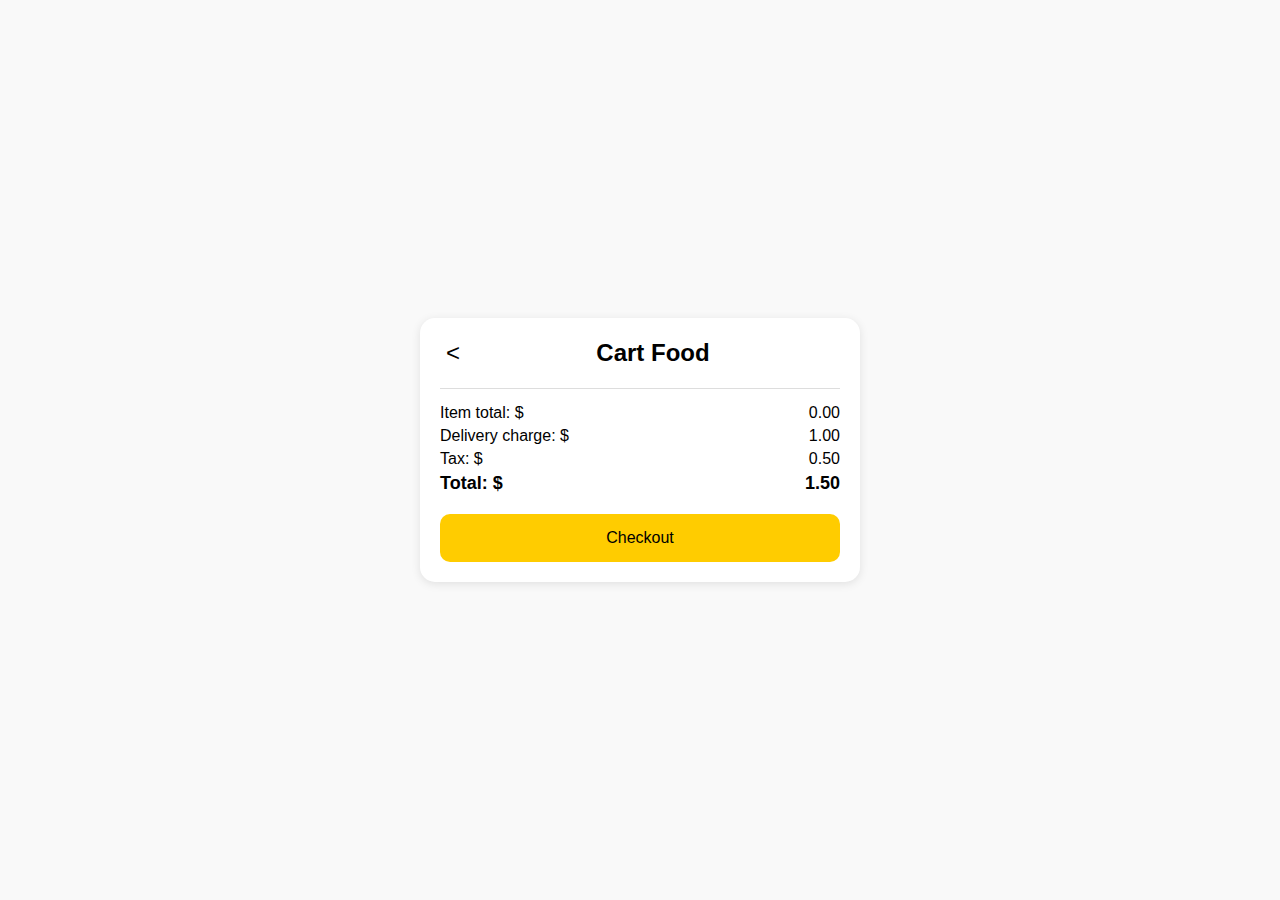
<file: cart/index.html>
<!DOCTYPE html>
<html lang="en">
<head>
    <meta charset="UTF-8">
    <meta name="viewport" content="width=device-width, initial-scale=1.0">
    <title>Cart - Food Finder</title>
    <link rel="stylesheet" href="cart-styles.css">
</head>
<body>
    <div class="cart-container">
        <div class="header">
            <button class="back-btn" onclick="window.history.back();">&lt;</button>
            <h1>Cart Food</h1>
        </div>
        <div class="cart-items"></div>
        <div class="cart-summary">
            <p>Item total: $<span id="item-total">0.00</span></p>
            <p>Delivery charge: $<span id="delivery-charge">1.00</span></p>
            <p>Tax: $<span id="tax">0.50</span></p>
            <p class="total">Total: $<span id="total-amount">0.00</span></p>
        </div>
        <button class="checkout-btn" onclick="checkout()">Checkout</button>
    </div>

    <script src="cart.js"></script>
</body>
</html>
</file>
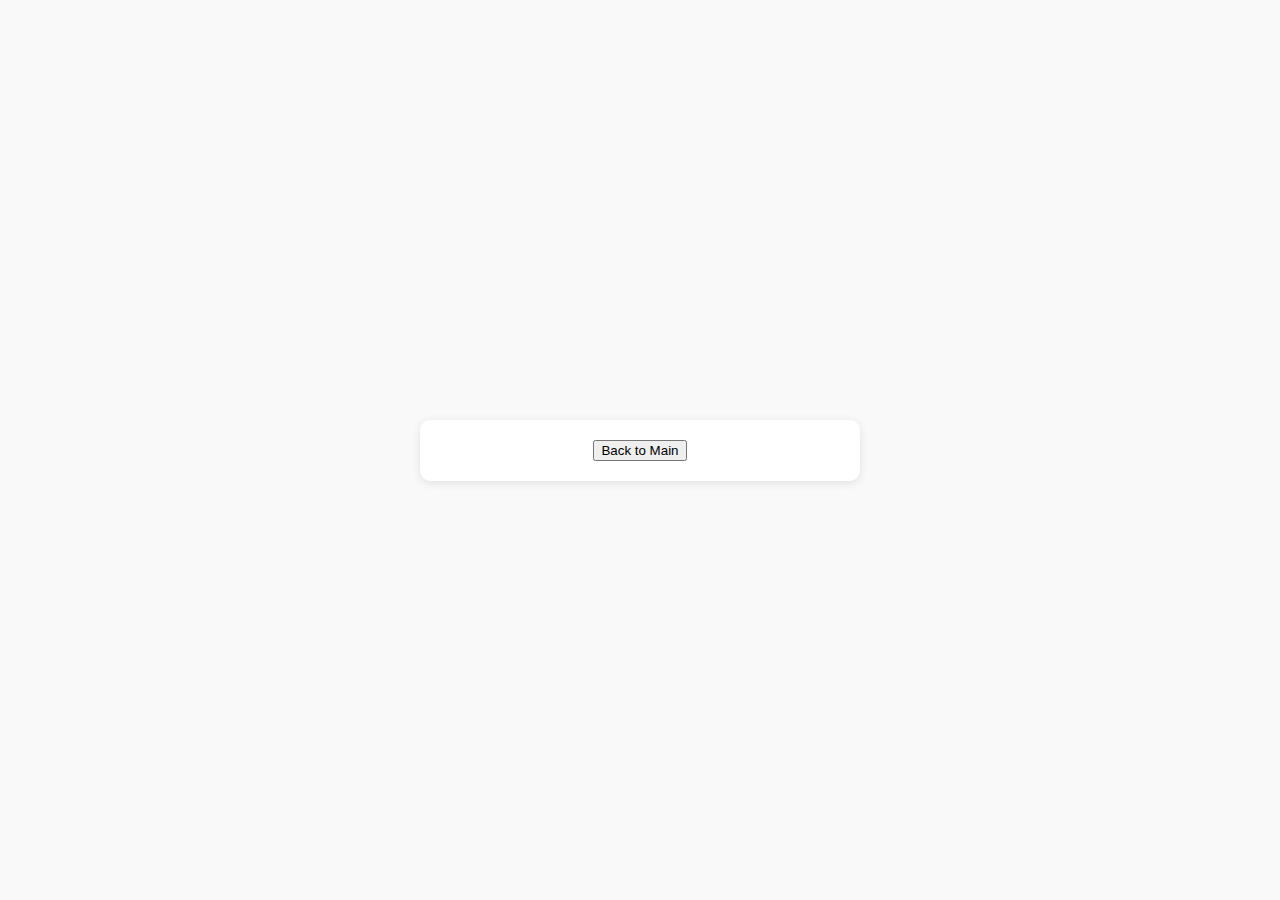
<file: food-items.html>
<!DOCTYPE html>
<html lang="en">
<head>
    <meta charset="UTF-8">
    <meta name="viewport" content="width=device-width, initial-scale=1.0">
    <title>Food Items</title>
    <link rel="stylesheet" href="styles.css">
</head>
<body>
    <div class="container">
        <button onclick="window.location.href='index.html'">Back to Main</button>
    </div>
    <script src="scripts.js"></script>
</body>
</html>
</file>
<file: cart/cart-styles.css>
/* cart-styles.css */

body {
    font-family: Arial, sans-serif;
    background-color: #f9f9f9;
    margin: 0;
    display: flex;
    justify-content: center;
    align-items: center;
    height: 100vh;
}

.cart-container {
    background-color: white;
    padding: 20px;
    border-radius: 15px;
    box-shadow: 0 2px 10px rgba(0,0,0,0.1);
    max-width: 400px;
    width: 100%;
}

.header {
    display: flex;
    align-items: center;
    margin-bottom: 20px;
}

.back-btn {
    background: none;
    border: none;
    font-size: 24px;
    cursor: pointer;
}

.header h1 {
    flex-grow: 1;
    text-align: center;
    font-size: 24px;
    margin: 0;
}

.cart-items {
    margin-bottom: 20px;
}

.cart-item {
    display: flex;
    align-items: center;
    margin-bottom: 20px;
    padding: 10px;
    border: 1px solid #ddd;
    border-radius: 10px;
}

.cart-item img {
    width: 80px;
    height: 80px;
    border-radius: 10px;
    margin-right: 10px;
}

.cart-item-info {
    flex-grow: 1;
    text-align: left;
}

.cart-item-name {
    font-weight: bold;
    margin: 0;
}

.cart-item-price {
    margin: 5px 0;
}

.quantity-input {
    width: 50px;
}

.cart-summary {
    border-top: 1px solid #ddd;
    padding-top: 10px;
    margin-bottom: 20px;
}

.cart-summary p {
    display: flex;
    justify-content: space-between;
    margin: 5px 0;
}

.cart-summary .total {
    font-weight: bold;
    font-size: 18px;
}

.checkout-btn {
    background-color: #ffcc00;
    border: none;
    padding: 15px;
    width: 100%;
    font-size: 16px;
    cursor: pointer;
    border-radius: 10px;
}
</file>
<file: styles.css>
body {
    font-family: Arial, sans-serif;
    margin: 0;
    display: flex;
    justify-content: center;
    align-items: center;
    height: 100vh;
    background-color: #f9f9f9;
}

.container {
    background-color: white;
    padding: 20px;
    border-radius: 10px;
    box-shadow: 0 2px 10px rgba(0,0,0,0.1);
    text-align: center;
    max-width: 400px;
    width: 100%;
}

.header {
    display: flex;
    justify-content: space-between;
    align-items: center;
    margin-bottom: 20px;
}

.header img {
    height: 20px;
}

.header .menu {
    width: 24px;
    height: 24px;
    background: url('Images\list.png') no-repeat center center;
    background-size: contain;
}

.title {
    font-size: 24px;
    font-weight: bold;
    margin-bottom: 10px;
}

.subtitle {
    font-size: 18px;
    color: #666;
    margin-bottom: 20px;
}

.search-bar {
    display: flex;
    border: 1px solid #ddd;
    border-radius: 5px;
    overflow: hidden;
}

.search-bar input {
    flex-grow: 1;
    border: none;
    padding: 10px;
    font-size: 16px;
}

.search-bar input:focus {
    outline: none;
}

.search-bar button {
    background-color: #ffcc00;
    border: none;
    padding: 10px;
    cursor: pointer;
}

.search-bar button img {
    height: 20px;
}

.find-section {
    margin-top: 20px;
    text-align: left;
}

.find-title {
    font-size: 20px;
    font-weight: bold;
    margin-bottom: 10px;
}

.find-title span {
    color: #ffcc00;
    font-weight: normal;
}

.options {
    display: flex;
    justify-content: space-between;
}

.option {
    background-color: #f9f9f9;
    border: 1px solid #ddd;
    border-radius: 20px;
    padding: 10px 20px;
    cursor: pointer;
    font-size: 16px;
}

.option.active,
.option:hover {
    background-color: #ffcc00;
    border-color: #ffcc00;
    color: white;
}

/* Additional styles for food items */
.food-items {
    display: flex;
    flex-direction: column;
    align-items: center;
}

.food-item {
    display: flex;
    align-items: center;
    margin-bottom: 20px;
}

.food-item img {
    width: 80px;
    height: 80px;
    border-radius: 10px;
    margin-right: 10px;
}

.food-info {
    text-align: left;
}

.food-name {
    font-weight: bold;
    margin: 0;
}

.food-time, .food-rating, .food-price {
    margin: 5px 0;
}

.like-btn {
    background: none;
    border: none;
    cursor: pointer;
    font-size: 24px;
    color: #ddd;
}

.like-btn.liked {
    color: #ff6347;
}

#timer-section {
    margin-top: 20px;
    text-align: center;
}

#timer-section h2 {
    font-size: 20px;
    margin-bottom: 10px;
}

#time {
    font-size: 24px;
    font-weight: bold;
    color: #ff6347;
}
</file>
